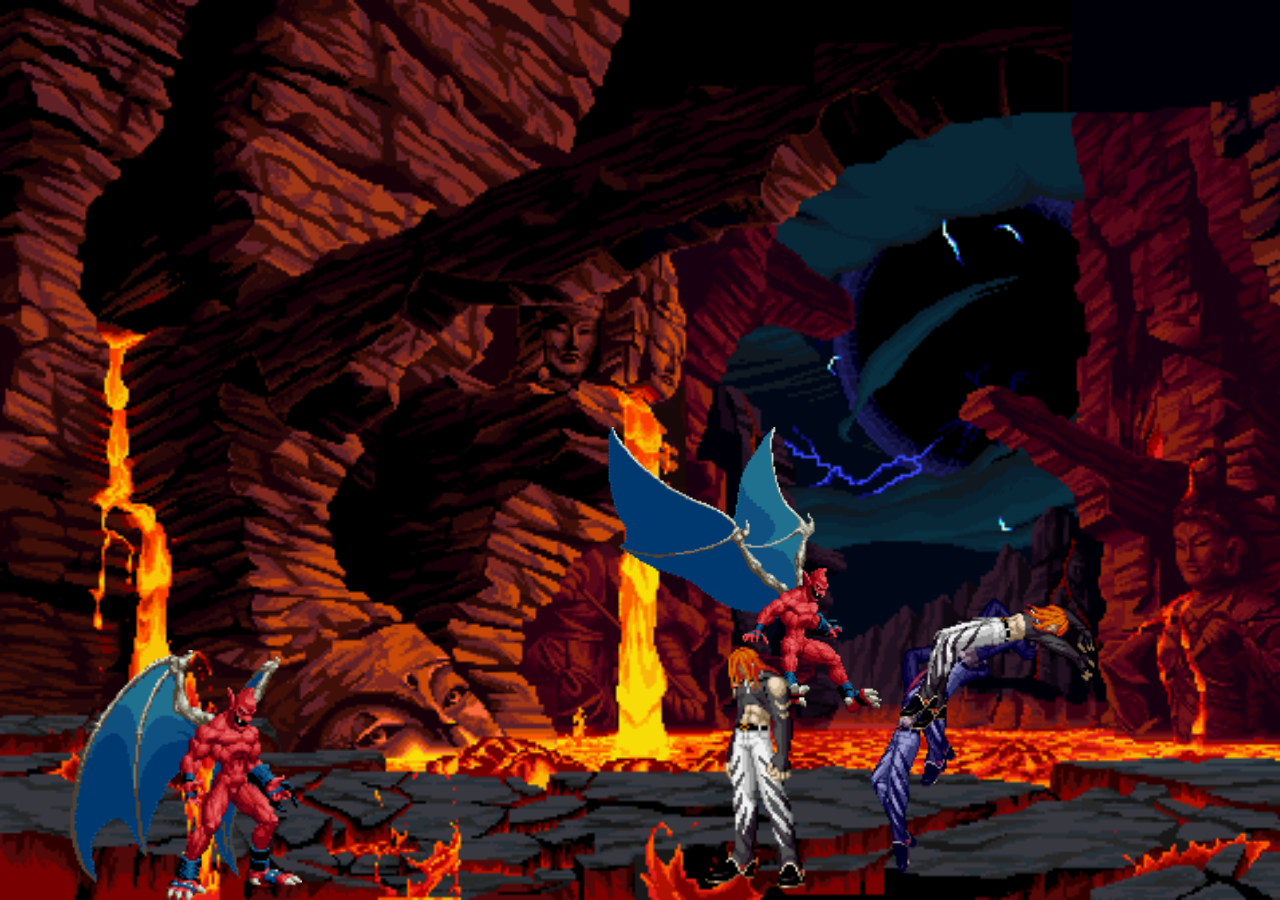
<file: Animation/index.html>
<!DOCTYPE html>
<html lang="en">

<head>
    <meta charset="UTF-8">
    <meta name="viewport" content="width=device-width, initial-scale=1.0">
    <title>Document</title>
    <link rel="stylesheet" href="style.css">
</head>

<body>

    <div class="main">
        <img src="./assets/fire-1.gif" class="fire-1" id="fire-1" alt="">
        <img src="./assets/fire-2.gif" class="fire-2" alt="">
        <img src="./assets/fire-3.gif" class="fire-3" alt="">
        <img src="./assets/fire-4.gif" class="fire-4" alt="">

    </div>


    <script src="app.js"></script>
</body>

</html>
</file>
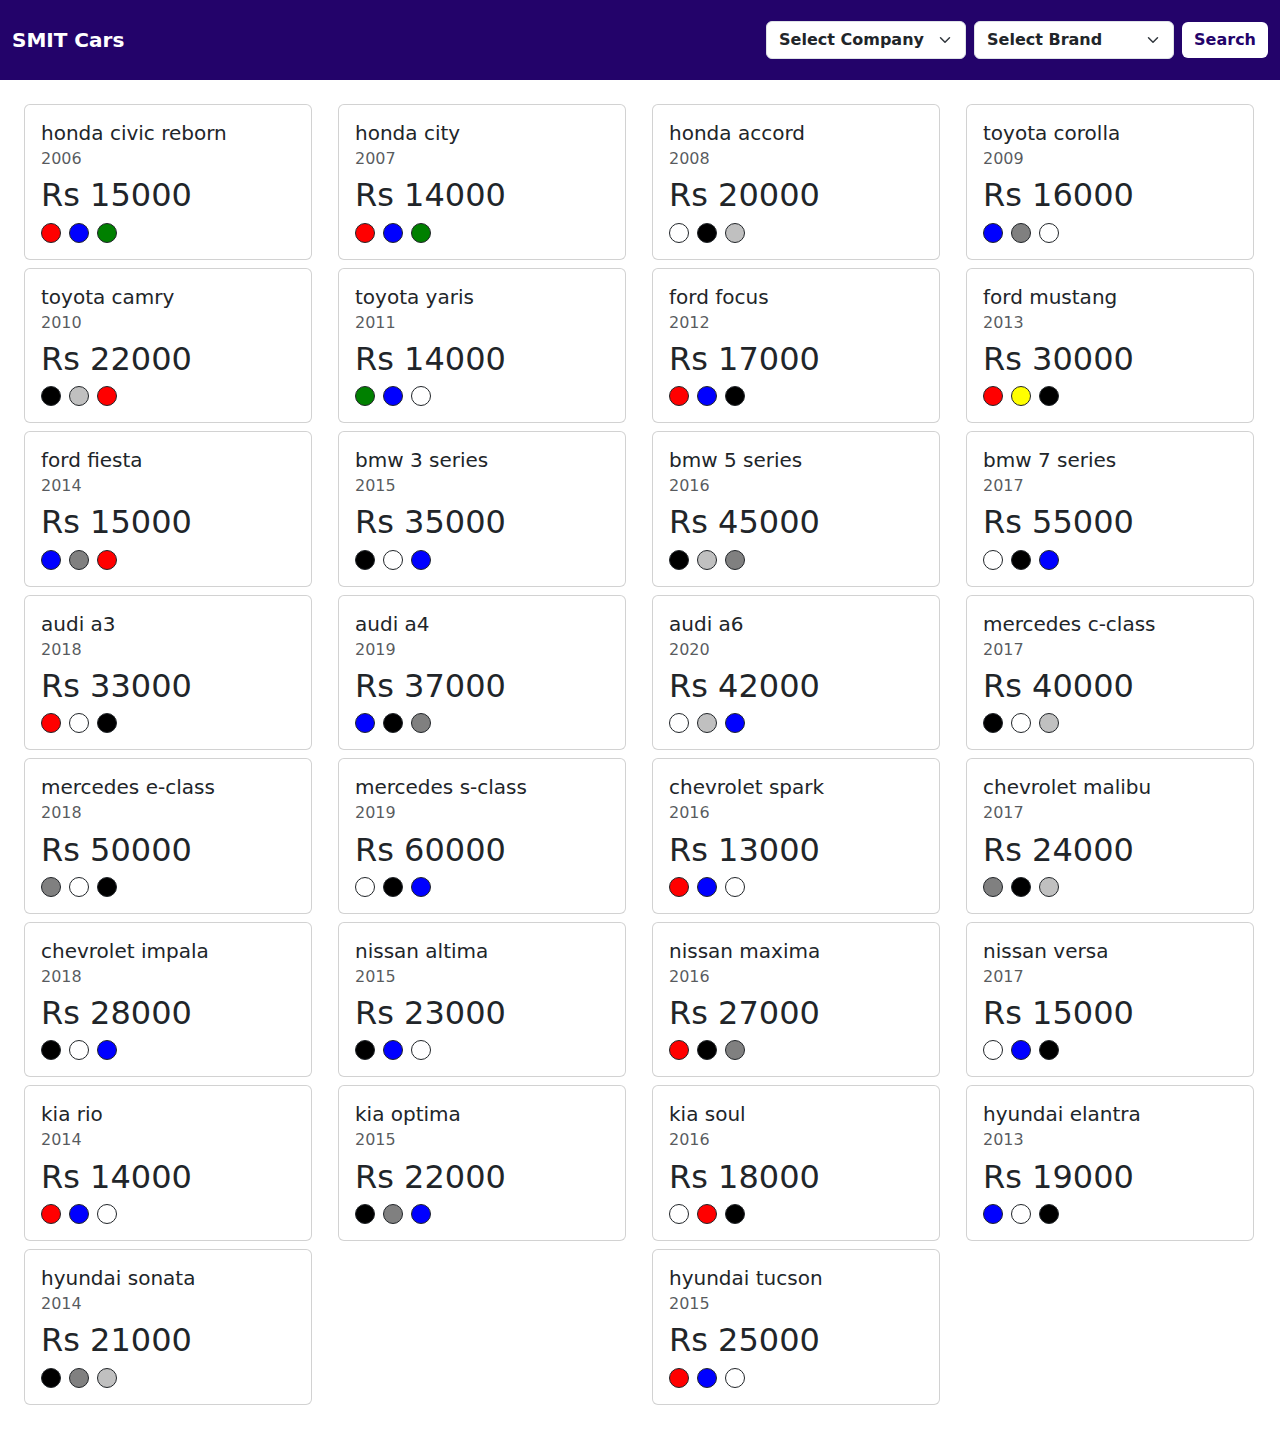
<file: object/index.html>
<!doctype html>
<html lang="en">

<head>
    <meta charset="utf-8">
    <meta name="viewport" content="width=device-width, initial-scale=1">
    <title>Bootstrap demo</title>
    <link href="https://cdn.jsdelivr.net/npm/bootstrap@5.3.3/dist/css/bootstrap.min.css" rel="stylesheet"
        integrity="sha384-QWTKZyjpPEjISv5WaRU9OFeRpok6YctnYmDr5pNlyT2bRjXh0JMhjY6hW+ALEwIH" crossorigin="anonymous">
    <link rel="stylesheet" href="style.css">
</head>

<body>
    <!-- <h1>Hello, world!</h1> -->
    <!-- <h2>hello world</h2> -->

    <nav class="navbar navbar-expand-lg">
        <div class="container-fluid">
            <a class="navbar-brand" href="#">SMIT Cars</a>
            <button class="navbar-toggler" type="button" data-bs-toggle="collapse"
                data-bs-target="#navbarSupportedContent" aria-controls="navbarSupportedContent" aria-expanded="false"
                aria-label="Toggle navigation">
                <span class="navbar-toggler-icon"></span>
            </button>
            <div class="collapse navbar-collapse" id="navbarSupportedContent">
                <ul class="navbar-nav me-auto mb-2 mb-lg-0">

                </ul>
                <select id="company" onchange="onCompanyChange()" class="form-select me-2"
                    aria-label="Default select example">

                </select>
                <select id="brand" class="form-select me-2" aria-label="Default select example">

                </select>
                <button onclick="filterCars()" type="submit" class="btn btn-primary">Search</button>
            </div>
        </div>
    </nav>

    <div class="row p-4" id="allCars">

        <!-- <div class="col">
            <div class="card" style="width: 18rem;">
                <div class="card-body">
                    <h5 class="card-title">honda civic reborn</h5>
                    <h6 class="card-subtitle mb-2 text-body-secondary">2006</h6>
                    <h6 class="card-subtitle mb-2 text-body-secondary">"red", "blue", "green"</h6>
                    <h2>$15000</h2>
                </div>
            </div>
        </div> -->

    </div>












    <script src="https://cdn.jsdelivr.net/npm/bootstrap@5.3.3/dist/js/bootstrap.bundle.min.js"
        integrity="sha384-YvpcrYf0tY3lHB60NNkmXc5s9fDVZLESaAA55NDzOxhy9GkcIdslK1eN7N6jIeHz"
        crossorigin="anonymous"></script>

    <script src="app.js"></script>
</body>

</html>
</file>
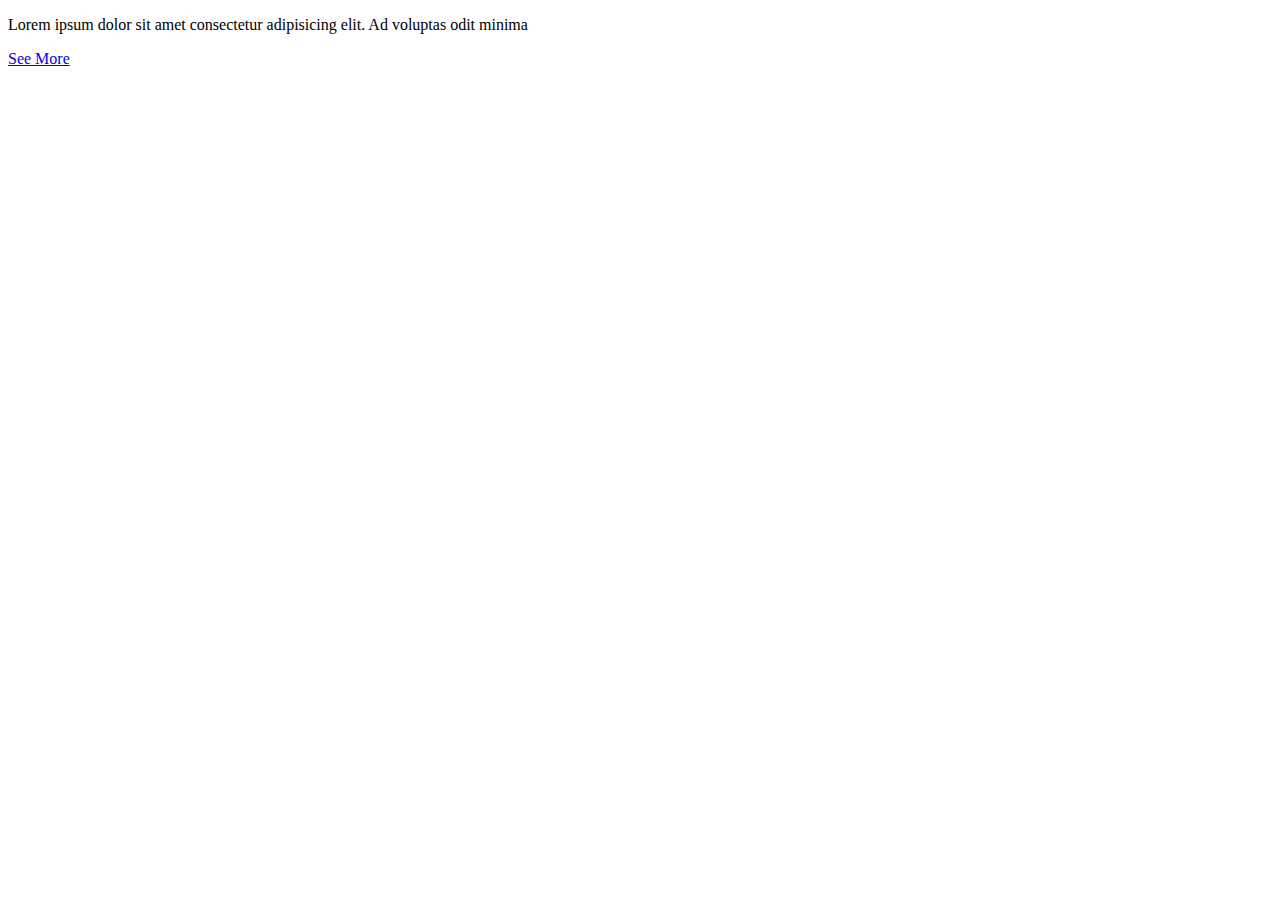
<file: Animation/Event/index.html>
<!DOCTYPE html>
<html lang="en">

<head>
    <meta charset="UTF-8">
    <meta name="viewport" content="width=device-width, initial-scale=1.0">
    <title>Event</title>
</head>

<body>

    <!-- <div>
        <input type="text" id="first_name">
        <input type="text" id="last_name">
        <button type="submit" onclick="submit()">submit</button>
    </div>

    <h1 id="heading"></h1> -->

    <p id="para">Lorem ipsum dolor sit amet consectetur adipisicing elit. Ad voluptas odit minima </p>

    <a id="link" href="Javascript:void(0)" onclick="expandText()">See More</a>

    <script src="app.js"></script>
</body>

</html>
</file>
<file: object/style.css>
.navbar {
    background-color: #23036a;
    height: 80px;

}

.navbar-brand {
    color: #fff;
    font-weight: bold;
}

.btn-primary {
    background-color: #fff;
    color: #23036a;
    border: 0;
    font-weight: bold;
}

.btn-primary:hover {
    background-color: #fff;
    color: #23036a;
}

.btn-primary:focus {
    background-color: #fff !important;
    color: #23036a;
}

.form-select{
    width: 200px;
    font-weight: bold;
}
</file>
<file: Animation/style.css>
* {
    margin: 0;
    padding: 0;
    box-sizing: border-box;
}

.main {
    width: 100%;
    height: 100vh;
    background-image: url(./assets/bg-animated.gif);
    background-size: cover;
    background-repeat: no-repeat;
    position: relative;
}

.fire-1 {
    width: 250px;
    height: 250px;
    object-fit: contain;
    position: absolute;
    bottom: 0px;
    left: 60px;
}

.fire-2 {
    width: 400px;
    height: 400px;
    object-fit: contain;
    position: absolute;
    bottom: 100px;
    left: 600px;
}

.fire-3 {
    width: 400px;
    height: 400px;
    object-fit: contain;
    position: absolute;
    bottom: 10px;
    right: 40px;
}

.fire-4 {
    width: 250px;
    height: 250px;
    object-fit: contain;
    position: absolute;
    bottom: 10px;
    right: 400px;
}
</file>
